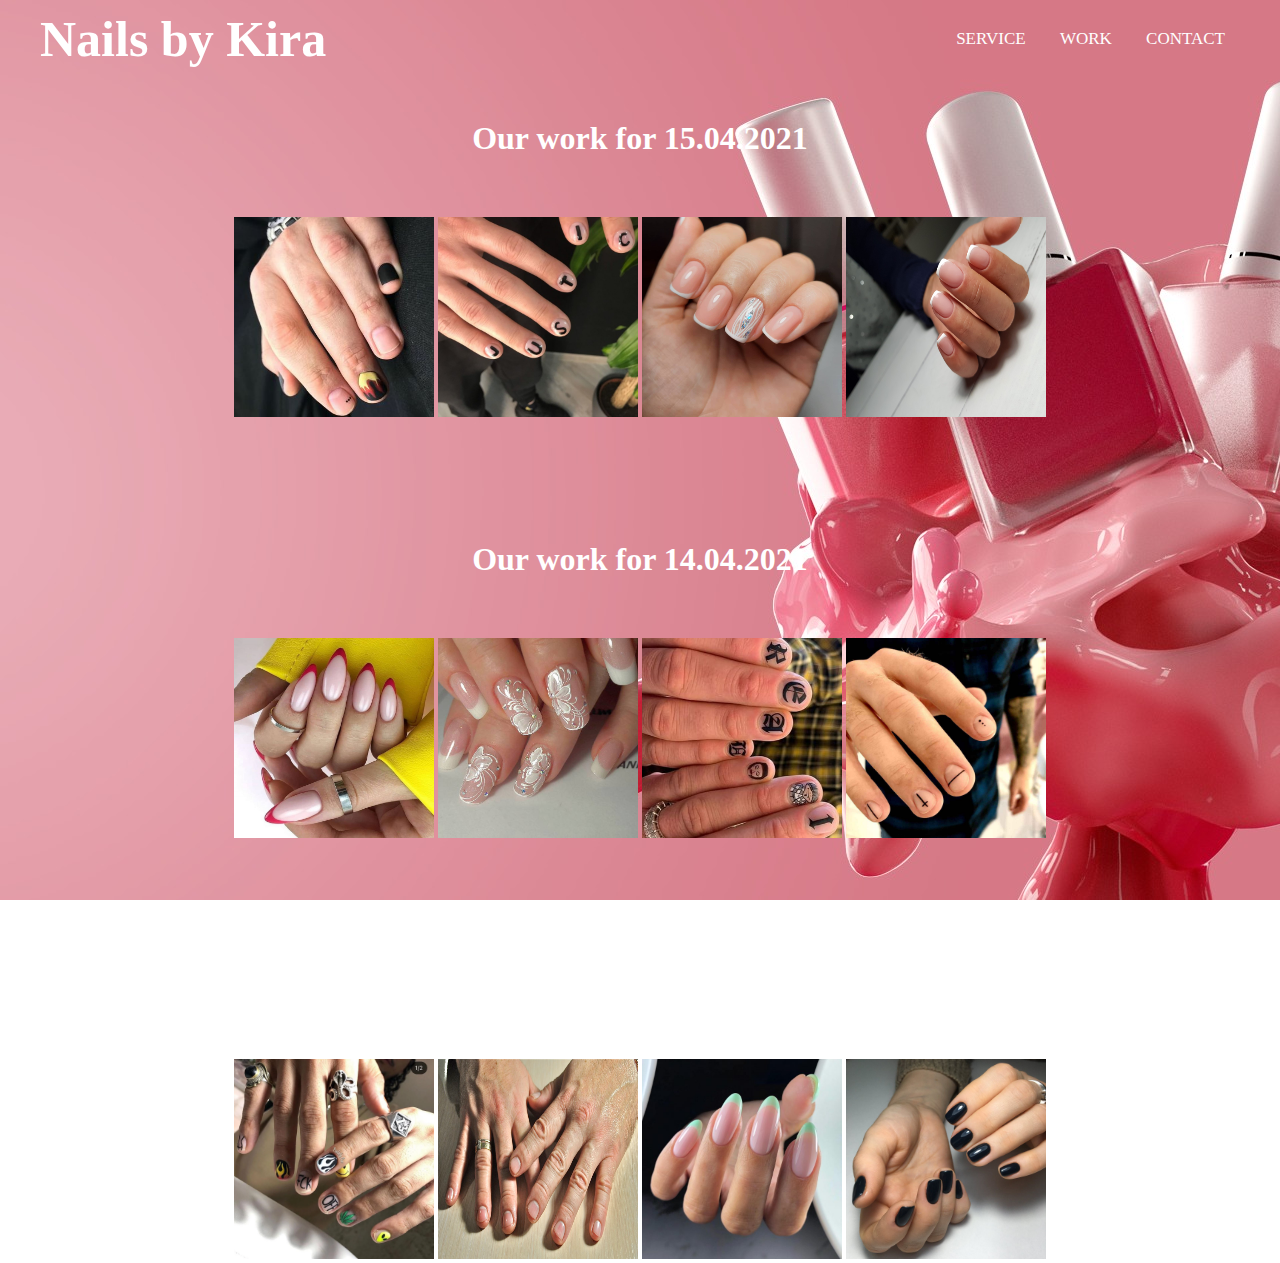
<file: homepage/work.html>
<!DOCTYPE html>

<html lang="en">
    <head>
        <link rel="stylesheet" href="https://cdn.jsdelivr.net/npm/bootstrap@4.5.3/dist/css/bootstrap.min.css" integrity="sha384-TX8t27EcRE3e/ihU7zmQxVncDAy5uIKz4rEkgIXeMed4M0jlfIDPvg6uqKI2xXr2" crossorigin="anonymous">
        <script src="https://code.jquery.com/jquery-3.5.1.slim.min.js" integrity="sha384-DfXdz2htPH0lsSSs5nCTpuj/zy4C+OGpamoFVy38MVBnE+IbbVYUew+OrCXaRkfj" crossorigin="anonymous"></script>
<script src="https://cdn.jsdelivr.net/npm/bootstrap@4.5.3/dist/js/bootstrap.bundle.min.js" integrity="sha384-ho+j7jyWK8fNQe+A12Hb8AhRq26LrZ/JpcUGGOn+Y7RsweNrtN/tE3MoK7ZeZDyx" crossorigin="anonymous"></script>
        <link href="styles.css" rel="stylesheet">
        <title>Work</title>
    </head>
    <body>
        <header class = "header">
            <div class = "container">
                <div class = "header_settings">

                    <a class = "header_logo" style = "text-decoration: none;" href = "index.html">Nails by Kira</a>

                    <nav class = "nav">
                        <a class = "nav_settings" href = "service.html">SERVICE</a>
                        <a class = "nav_settings" href = "work.html">WORK</a>
                        <a class = "nav_settings" href = "contact.html">CONTACT</a>
                    </nav>
                </div>
            </div>
        </header>
        <div class = "intro">
            <div class = "container">
                <div class="intro_settings">
                    <h1 class = "our_work">Our work for 15.04.2021</h1>
                    <div class = "image_settings">
                        <img src = "manikur1.jpg" width="200" height="200"></a>
                        <img src = "manikur2.jpg" width="200" height="200"></a>
                        <img src = "manikur3.jpg" width="200" height="200"></a>
                        <img src = "manikur4.jpg" width="200" height="200"></a>
                    </div>
                    <h1 class = "our_work">Our work for 14.04.2021</h1>
                    <div class = "image_settings">
                        <img src = "manikur5.jpg" width="200" height="200"></a>
                        <img src = "manikur6.jpg" width="200" height="200"></a>
                        <img src = "manikur7.jpg" width="200" height="200"></a>
                        <img src = "manikur8.jpg" width="200" height="200"></a>
                    </div>
                    <h1 class = "our_work">Our work for 13.04.2021</h1>
                    <div class = "image_settings">
                        <img src = "manikur9.jpg" width="200" height="200"></a>
                        <img src = "manikur10.jpg" width="200" height="200"></a>
                        <img src = "manikur11.jpg" width="200" height="200"></a>
                        <img src = "manikur12.jpg" width="200" height="200"></a>
                    </div>
                </div>
            </div>
        </div>
    </body>
</html>
</file>
<file: homepage/styles.css>
/* All */

body{
    background: url("intro.jpg") center no-repeat;
    background-size: cover;
    background-attachment: fixed;
}

.container{
    width: 100%;
    max-width: 1200px;
    margin: 0 auto;
    color: white;
}

h1, h2, h3, h4, h5, h6{
    margin: 0;
}

.header{
    width: 100%;
    position: absolute;
    top: 0;
    left: 0;
    right: 0;
    z-index: 1000;
    padding-top: 10px;
}

.header_logo{
    color: white;
    font-size: 50px;
    font-weight: 700;
    font-family: 'Edwardian Script ITC';
}

.header_logo:hover{
    color: white;
}

.header_settings{
    display: flex;
    align-items: center;
    justify-content: space-between;
}

/* Navigation */
.nav{
    font-size: 17px;
}

/*navigation settings */
.nav_settings{
    color: white;
    text-decoration: none;
    transition: color 0.2s linear;
    vertical-align: top;
    margin: 0 15px;

}

.nav_settings:hover{
 color: #6e0f48;
}

/* Intro */

.intro{
    width: 100%;
    height: 100vh;
}

.intro_title{
    color: white;
    font-size: 70px;
    font-weight: 700;
    text-align: center;
    padding-top: 250px;
}

.intro_after{
    color: white;
    font-size: 65px;
    font-weight: 700;
    text-align: center;
}

.btn{
    font-weight: 500;
    color: white;
    border: 3px solid white;
    padding: 10px 15px;
    text-decoration: none;
    position: relative;
    left: 50%;
    transform: translate(-50%, 0);
    top: 40px;
}

.btn:hover{
    background-color: white;
}


.intro_button:hover{
    color: white;
}

.intro settings{
    width: 100%;
    margin: 0 auto;
}

/* Service */

.service_body{
    background: url("kaka.jpg") center no-repeat;
    background-size: cover;
    background-attachment: fixed;
}

.table{
    color: white;
    width: 945px;
    margin-top: 4.5%;
    margin-left: 12%;
}

/* contacts */

.street_work{
    color: white;
    margin-top: 20%;
    margin-left: 15%;

}

.contact_work{
    color: white;
    margin-left: 5%;

}

/* work */

.our_work{
    color: white;
    text-align: center;
    margin-top: 10%;
}

.image_settings{
    text-align: center;
    margin-top: 5%;
}
</file>
